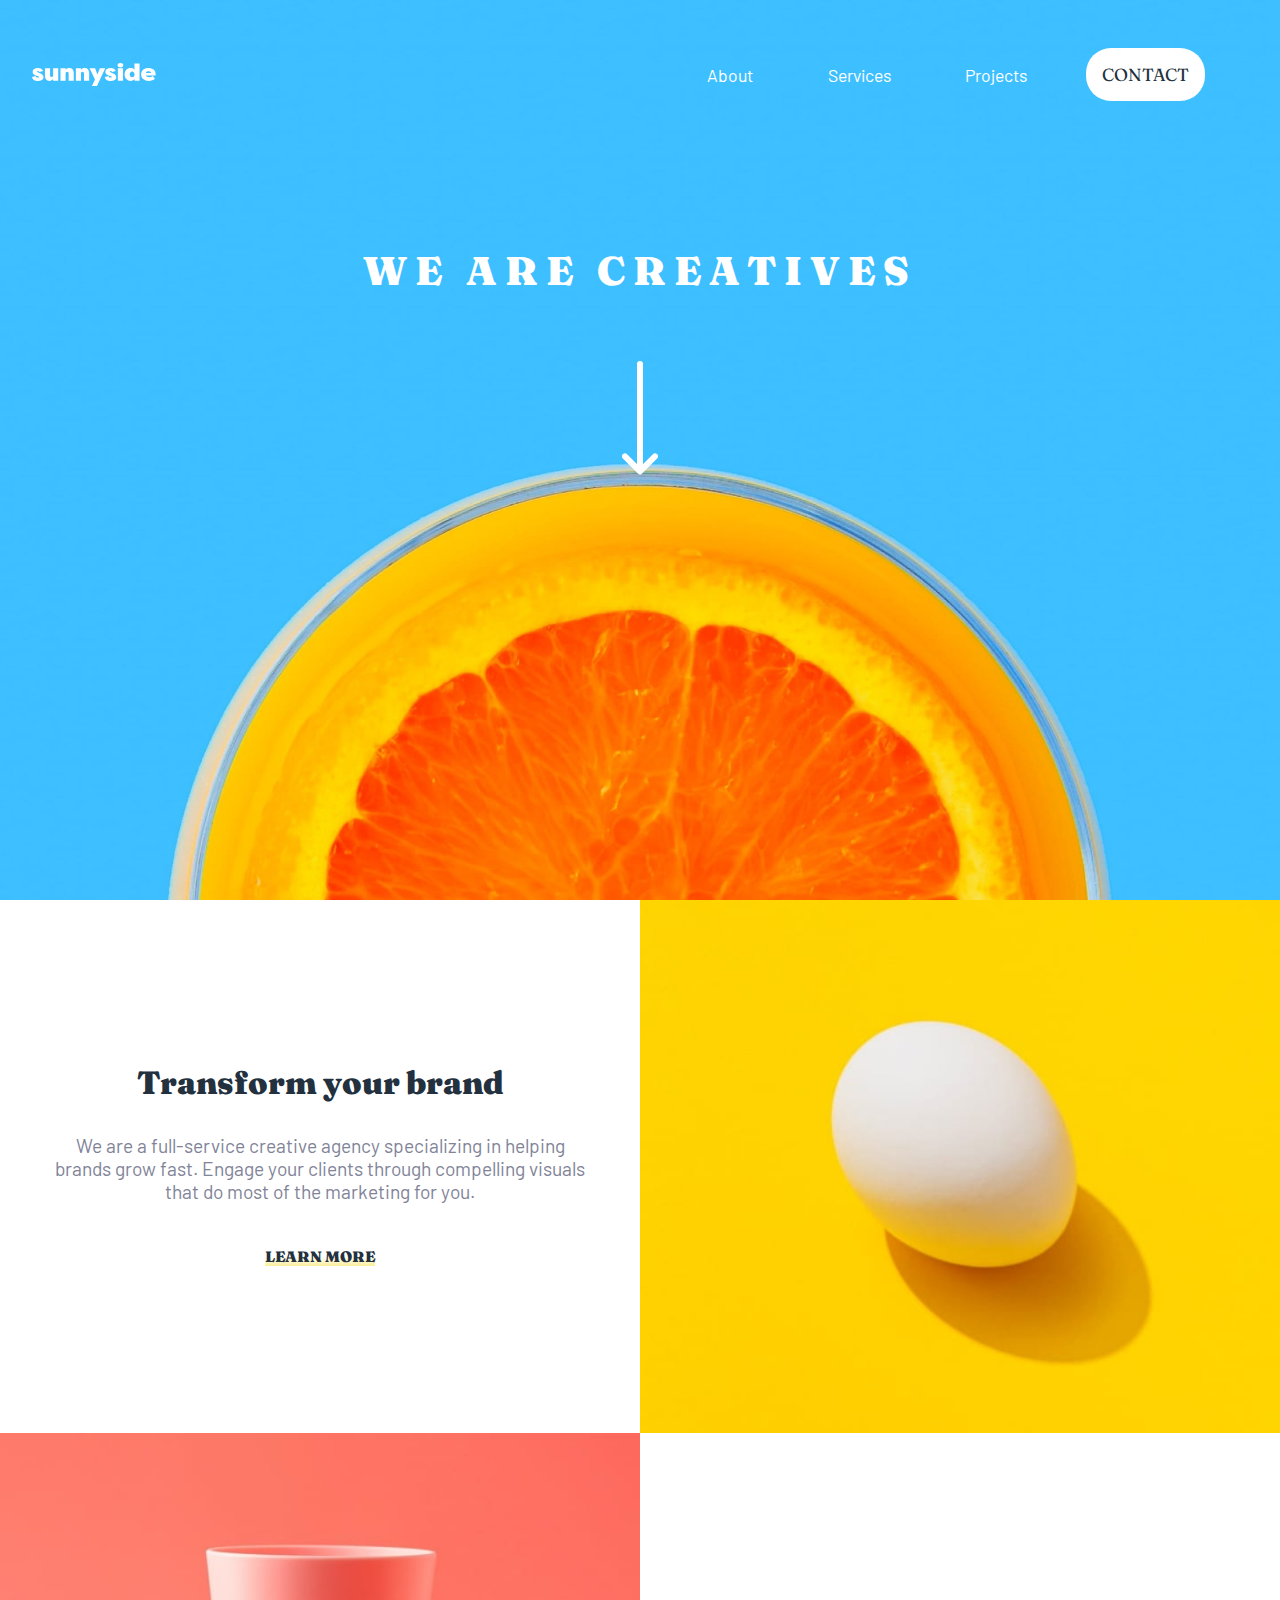
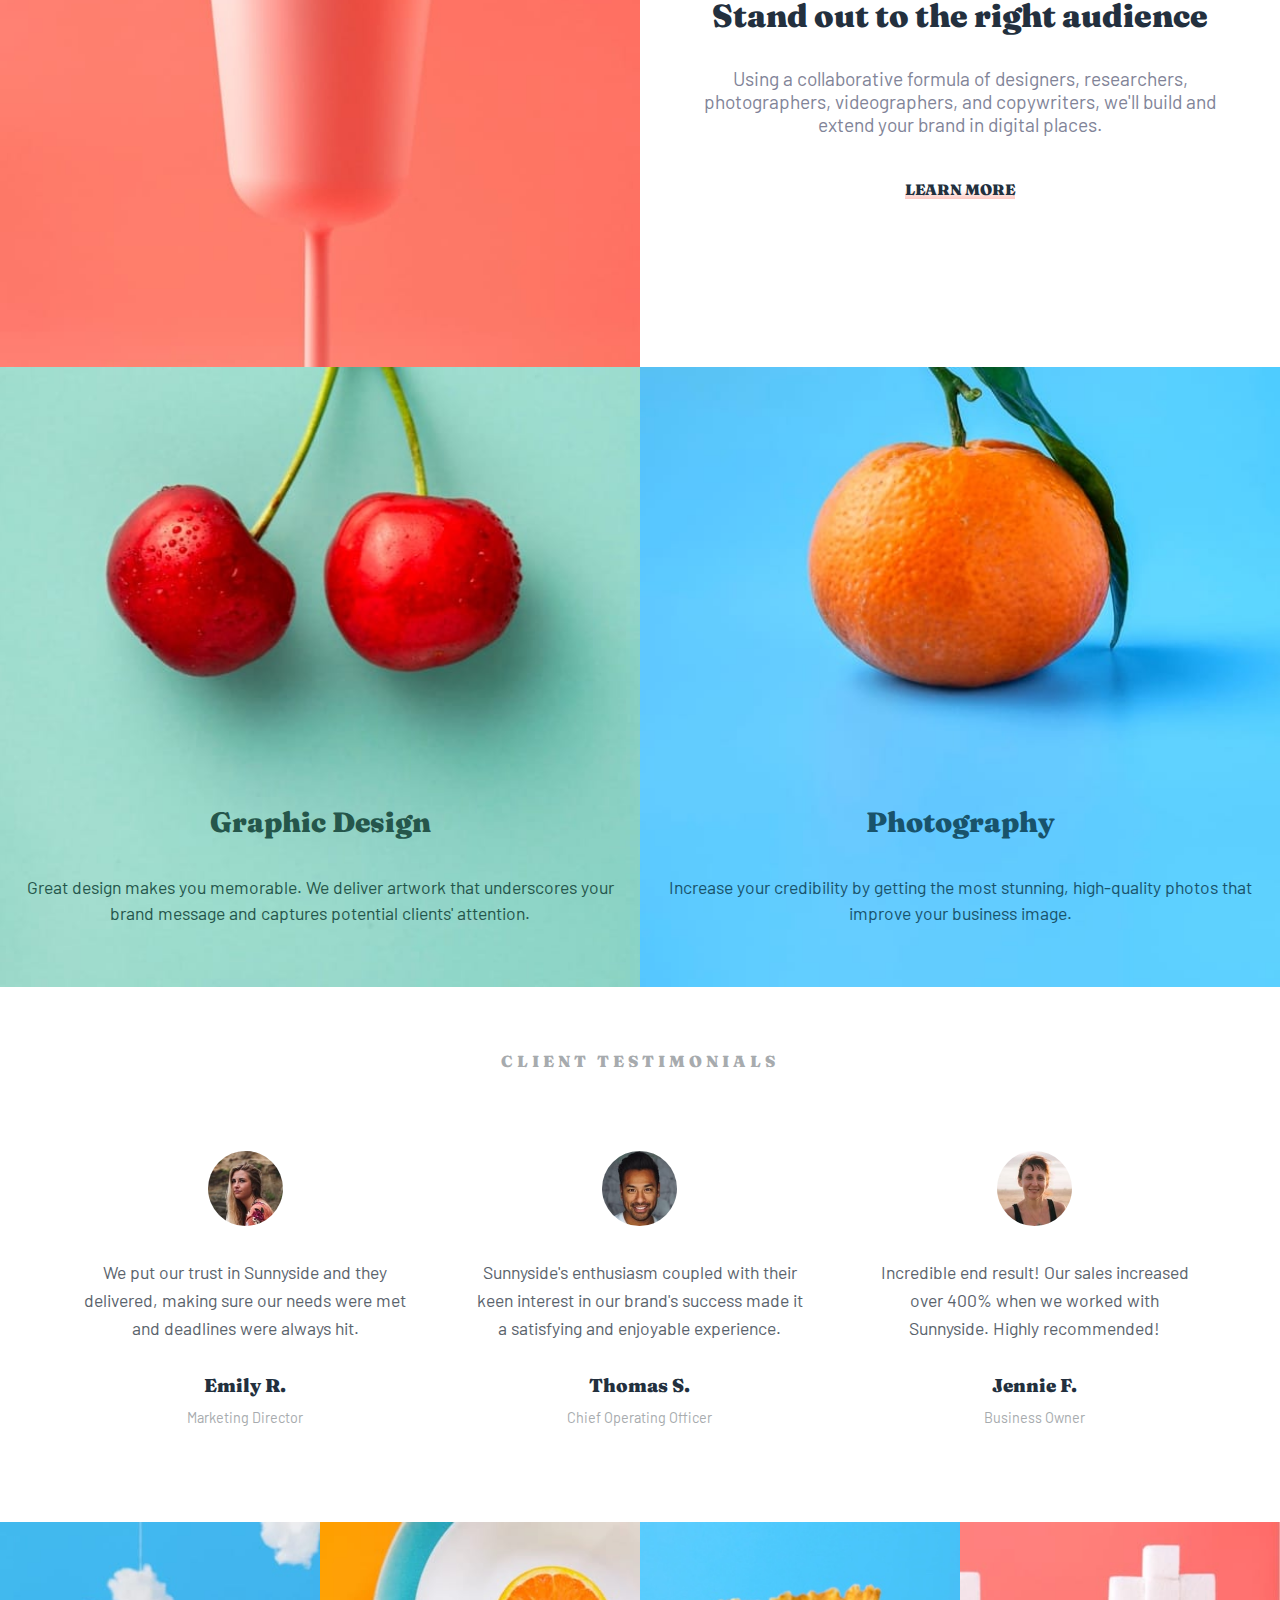
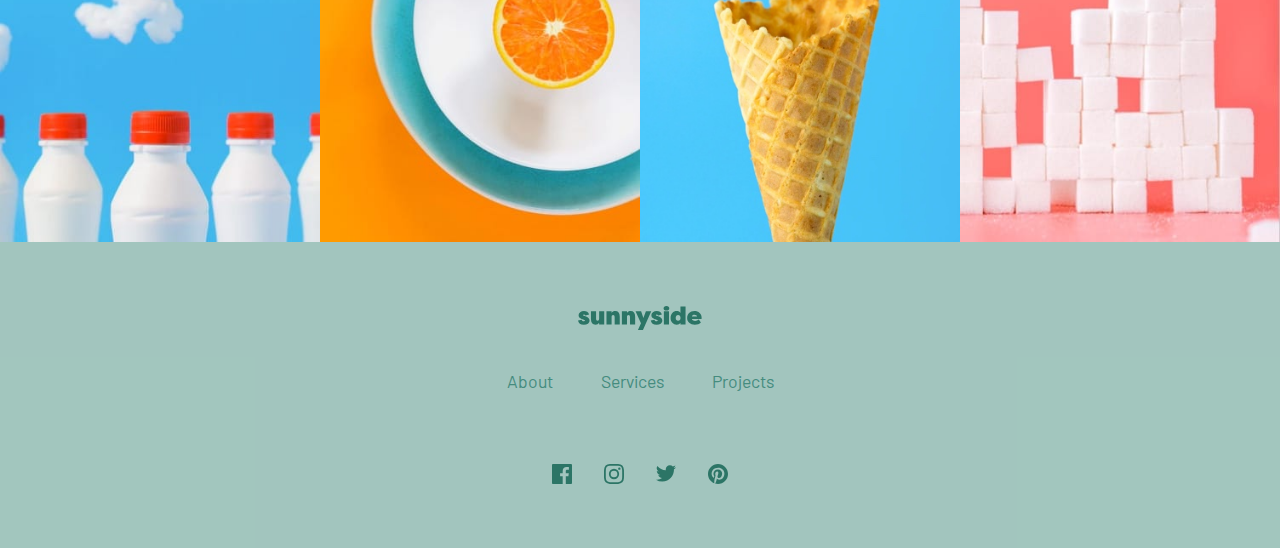
<file: index.html>
<!DOCTYPE html>
<html lang="en">
  <head>
    <meta charset="UTF-8" />
    <meta name="viewport" content="width=device-width, initial-scale=1.0" />
    <!-- displays site properly based on user's device -->

    <link
      rel="icon"
      type="image/png"
      sizes="32x32"
      href="./images/favicon-32x32.png"
    />
    <link rel="stylesheet" href="./bundle.css" />
    <link rel="preconnect" href="https://fonts.googleapis.com" />
    <link rel="preconnect" href="https://fonts.gstatic.com" crossorigin />
    <link
      href="https://fonts.googleapis.com/css2?family=Barlow:wght@600&family=Fraunces:opsz,wght@9..144,700;9..144,900&display=swap"
      rel="stylesheet"
    />

    <title>Sunnyside agency landing page</title>
  </head>

  <body>
    <main class="container">
      <header class="heading">
        <nav class="navbar">
          <div class="navbar-principal">
            <span class="navbar-header logo">
              <img src="./images/logo.svg" alt="Sunnyside" />
            </span>
            <span id="hamburguer">
              <img
                src="./images/icon-hamburger.svg"
                alt=""
                onclick="toggleNavbar()"
              />
            </span>
          </div>
          <div class="navbar-items navbar-sm-hidden">
            <ul>
              <li>About</li>
              <li>Services</li>
              <li>Projects</li>
              <li class="cta cta-contact">Contact</li>
            </ul>
          </div>
        </nav>
        <div class="heading-text">
          <h1>We are creatives</h1>
          <span class="icon icon-arrow-down"
            ><img src="./images/icon-arrow-down.svg" alt="" />
          </span>
        </div>
      </header>
      <picture class="illustration-full">
        <source
          srcset="./images/desktop/image-transform.jpg"
          media="(min-width: 580px)"
        />
        <img alt="An egg" src="./images/mobile/image-transform.jpg" />
      </picture>
      <div class="catcher">
        <h2>Transform your brand</h2>
        <p>
          We are a full-service creative agency specializing in helping brands
          grow fast. Engage your clients through compelling visuals that do most
          of the marketing for you.
        </p>
        <h3 class="cta cta-yellow">Learn more</h3>
      </div>
      <picture class="illustration-full">
        <source
          srcset="./images/desktop/image-stand-out.jpg"
          media="(min-width: 580px)"
        />
        <img src="./images/mobile/image-stand-out.jpg" alt="A cup" />
      </picture>
      <div class="catcher">
        <h2>Stand out to the right audience</h2>
        <p>
          Using a collaborative formula of designers, researchers,
          photographers, videographers, and copywriters, we'll build and extend
          your brand in digital places.
        </p>
        <h3 class="cta cta-red">Learn more</h3>
      </div>
      <div id="icatcher-design" class="illustration-catcher">
        <h2>Graphic Design</h2>
        <p>
          Great design makes you memorable. We deliver artwork that underscores
          your brand message and captures potential clients' attention.
        </p>
      </div>
      <div id="icatcher-photography" class="illustration-catcher">
        <h2>Photography</h2>
        <p>
          Increase your credibility by getting the most stunning, high-quality
          photos that improve your business image.
        </p>
      </div>

      <div class="testimonials">
        <h2>Client testimonials</h2>
        <div class="testimonials-cards">
          <div class="testimonial">
            <picture class="client-photo">
              <img src="./images/image-emily.jpg" alt="Emily" />
            </picture>
            <p class="client-text">
              We put our trust in Sunnyside and they delivered, making sure our
              needs were met and deadlines were always hit.
            </p>
            <h3 class="client-name">Emily R.</h3>
            <div class="client-role">Marketing Director</div>
          </div>
          <div class="testimonial">
            <picture class="client-photo">
              <img src="./images/image-thomas.jpg" alt="Thomas" />
            </picture>
            <p class="client-text">
              Sunnyside's enthusiasm coupled with their keen interest in our
              brand's success made it a satisfying and enjoyable experience.
            </p>
            <h3 class="client-name">Thomas S.</h3>
            <div class="client-role">Chief Operating Officer</div>
          </div>
          <div class="testimonial">
            <picture class="client-photo">
              <img src="./images/image-jennie.jpg" alt="Jennie" />
            </picture>
            <p class="client-text">
              Incredible end result! Our sales increased over 400% when we
              worked with Sunnyside. Highly recommended!
            </p>
            <h3 class="client-name">Jennie F.</h3>
            <div class="client-role">Business Owner</div>
          </div>
        </div>
      </div>

      <div class="gallery">
        <picture class="gallery-img">
          <source
            src="./images/desktop/image-gallery-milkbottles.jpg"
            media="(min-width: 580px)"
          />
          <img
            src="./images/mobile/image-gallery-milkbottles.jpg"
            alt="Milk Bottles"
          />
        </picture>

        <picture class="gallery-img">
          <source
            src="./images/desktop/image-gallery-orange.jpg"
            media="(min-width: 580px)"
          />
          <img src="./images/mobile/image-gallery-orange.jpg" alt="Orange" />
        </picture>

        <picture class="gallery-img">
          <source
            src="./images/desktop/image-gallery-cone.jpg"
            media="(min-width: 580px)"
          />
          <img
            src="./images/mobile/image-gallery-cone.jpg"
            alt="Ice cream cone"
          />
        </picture>

        <picture class="gallery-img">
          <source
            src="./images/desktop/image-gallery-sugarcubes.jpg"
            media="(min-width: 580px)"
          />
          <img
            src="./images/mobile/image-gallery-sugar-cubes.jpg"
            alt="Sugar cubes"
          />
        </picture>
      </div>

      <footer>
        <span class="logo">
          <svg width="124" height="24" xmlns="http://www.w3.org/2000/svg">
            <path
              d="M5.857 18.708c1.638 0 2.995-.36 4.07-1.08 1.075-.721 1.613-1.769 1.613-3.144-.083-1.855-1.464-3.246-4.144-4.173l-1.44-.597c-.314-.1-.538-.198-.67-.298a.45.45 0 01-.198-.373c0-.414.273-.62.819-.62.678 0 1.182.347 1.513 1.043l3.698-1.044c-.893-2.22-2.614-3.329-5.162-3.329-1.522 0-2.788.398-3.797 1.193C1.15 7.08.645 8.116.645 9.39c0 .398.058.766.174 1.106.116.34.29.638.521.894.232.257.455.48.67.671.215.19.488.369.82.534.33.166.582.286.756.36.174.075.41.162.707.261l.422.15 1.49.546c.363.133.6.244.707.335a.449.449 0 01.16.36c0 .431-.404.647-1.215.647-1.191 0-1.903-.53-2.134-1.59L0 14.509c.463 2.8 2.416 4.2 5.857 4.2zm11.636 0c1.638 0 2.845-.63 3.623-1.888v1.615h5.112V5.366h-5.112v7.156c0 1.474-.505 2.21-1.514 2.21-1.026 0-1.539-.736-1.539-2.21V5.366h-5.112v7.653c0 3.793 1.514 5.69 4.542 5.69zm16.103-.273V11.28c0-1.475.504-2.212 1.513-2.212 1.026 0 1.54.737 1.54 2.212v7.155h5.111v-7.652c0-3.793-1.513-5.69-4.541-5.69-1.638 0-2.846.63-3.623 1.888V5.366h-5.113v13.069h5.113zm15.383 0V11.28c0-1.475.504-2.212 1.514-2.212 1.025 0 1.538.737 1.538 2.212v7.155h5.113v-7.652c0-3.793-1.514-5.69-4.542-5.69-1.638 0-2.846.63-3.623 1.888V5.366h-5.113v13.069h5.113zM64.958 24l8.289-18.634H67.91l-2.532 6.684-2.258-6.684h-5.584l5.435 11.802L59.944 24h5.014zm13.67-5.292c1.638 0 2.995-.36 4.07-1.08 1.076-.721 1.614-1.769 1.614-3.144-.083-1.855-1.465-3.246-4.145-4.173l-1.44-.597c-.314-.1-.537-.198-.67-.298a.45.45 0 01-.198-.373c0-.414.273-.62.819-.62.678 0 1.183.347 1.514 1.043l3.698-1.044c-.894-2.22-2.614-3.329-5.162-3.329-1.522 0-2.788.398-3.797 1.193-1.01.795-1.514 1.83-1.514 3.105 0 .398.058.766.173 1.106.116.34.29.638.522.894.231.257.455.48.67.671.215.19.488.369.819.534.33.166.583.286.757.36.173.075.41.162.707.261l.422.15 1.489.546c.364.133.6.244.707.335a.449.449 0 01.161.36c0 .431-.405.647-1.216.647-1.19 0-1.902-.53-2.134-1.59l-3.723.844c.464 2.8 2.416 4.2 5.857 4.2zm9.8-14.137c.91 0 1.613-.215 2.11-.646.495-.43.744-.977.744-1.64 0-.678-.24-1.23-.72-1.651C90.082.21 89.371 0 88.428 0c-.943 0-1.655.211-2.135.634-.48.422-.72.973-.72 1.652 0 .662.249 1.209.745 1.64.497.43 1.2.645 2.11.645zm2.556 13.864V5.366H85.87v13.069h5.113zm7.74.273c1.737 0 2.977-.63 3.722-1.888v1.615h5.112V.472h-5.112v6.534c-.745-1.275-1.985-1.913-3.723-1.913-1.753 0-3.214.642-4.38 1.926-1.166 1.283-1.75 2.91-1.75 4.882 0 1.97.584 3.598 1.75 4.882 1.166 1.283 2.627 1.925 4.38 1.925zm1.39-3.9c-.729 0-1.312-.274-1.75-.82-.439-.547-.658-1.243-.658-2.087 0-.845.215-1.54.645-2.087.447-.547 1.034-.82 1.762-.82s1.311.273 1.75.82c.438.546.657 1.242.657 2.087 0 .844-.219 1.54-.657 2.087-.439.546-1.022.82-1.75.82zm16.698 3.9c2.597 0 4.624-.754 6.08-2.26l-2.11-2.833c-1.042.845-2.217 1.267-3.524 1.267-.992 0-1.799-.224-2.42-.67-.62-.448-.93-.879-.93-1.293h9.604c.083-.298.124-.687.124-1.167 0-2.054-.674-3.677-2.022-4.87-1.349-1.193-3.073-1.789-5.175-1.789-2.25 0-4.028.671-5.335 2.013-1.307 1.341-1.961 2.956-1.961 4.844 0 1.938.69 3.549 2.072 4.833 1.382 1.283 3.247 1.925 5.597 1.925zm2.208-8.149h-5.112c.033-.613.298-1.08.794-1.404.496-.323 1.084-.484 1.762-.484.678 0 1.266.165 1.762.497.497.331.761.795.794 1.391z"
              fill="#2C7566"
              fill-rule="nonzero"
            />
          </svg>
        </span>
        <nav class="internal-links">
          <ul class="footer-links">
            <li>About</li>
            <li>Services</li>
            <li>Projects</li>
          </ul>
        </nav>
        <nav class="external-links">
          <ul class="footer-links">
            <li><img src="./images/icon-facebook.svg" alt="facebook" /></li>
            <li><img src="./images/icon-instagram.svg" alt="instagram" /></li>
            <li><img src="./images/icon-twitter.svg" alt="twitter" /></li>
            <li><img src="./images/icon-pinterest.svg" alt="pinterest" /></li>
          </ul>
        </nav>
      </footer>
    </main>
  </body>
  <script>
    function toggleNavbar() {
      const floatingNavbar = document.querySelector(".navbar-items");
      if (floatingNavbar.classList.contains("navbar-sm-hidden")) {
        floatingNavbar.classList.remove("navbar-sm-hidden");
      } else {
        floatingNavbar.classList.add("navbar-sm-hidden");
      }
    }
  </script>
</html>
</file>
<file: bundle.css>
/*           CSS RESET        */
*, *::before, *::after {
  box-sizing: border-box;
}

* {
  margin: 0;
  padding: 0;
}

img, picture, video, canvas, svg {
  display: block;
  max-width: 100%;
}

input, button, textarea, select {
  font: inherit;
}

/*      USER STYLES         */
:root {
  /* Primary */
  --color-soft-red: hsl(7, 99%, 70%);
  --color-yellow: hsl(51, 100%, 49%);
  --color-dark-desaturated-cyan: hsl(167, 40%, 24%); /*graphic design text*/
  --color-dark-blue: hsl(198, 62%, 26%); /*photography text*/
  --color-dark-moderate-cyan: hsl(168, 34%, 41%); /*footer*/
  --color-dark-moderate-cyan-bg: hsla(168, 34%, 41%, 50%); /*footer-bg*/

/* Neutral */
  --color-darkest-desaturated-blue: hsl(212, 27%, 19%);
  --color-darkest-grayish-blue: hsl(213, 9%, 39%);
  --color-dark-grayish-blue: hsl(232, 10%, 55%);
  --color-grayish-blue: hsl(210, 4%, 67%);
}

body {
  font-family: 'Barlow', sans-serif;
}

h1, h2, h3 {
  font-family: 'Fraunces', serif;
}

h1 {
  text-transform: uppercase;
  color: white;
}

svg {
  fill: var(--color-dark-moderate-cyan);
}

footer {
  color: var(--color-dark-moderate-cyan);
  background-color: var(--color-dark-moderate-cyan-bg);
  display: flex;
  flex-direction: column;
  align-items: center;
  gap: 2.5rem;
  padding-block: 4rem;
}

.container {
  display: grid;
}

.heading {
  background-image: url(./images/mobile/image-header.jpg);
  background-size: cover;
  background-position: center;
  height: 620px;
}

#icatcher-design {
  background-image: url(./images/mobile/image-graphic-design.jpg);
}

#icatcher-photography {
  background-image: url(./images/mobile/image-photography.jpg);
}

.cta {
  text-transform: uppercase;
}

.cta-yellow {
  background: linear-gradient(transparent 50%, hsla(51, 100%, 49%, 40%) 100%);
}


.cta-red {
  background: linear-gradient(transparent 50%, hsla(7, 99%, 70%, 40%) 100%);
}


.testimonials h2 {
  color: var(--color-grayish-blue);
  text-transform: uppercase;
  text-align: center;
  font-size: 1rem;
  font-weight: 900;
  letter-spacing: 0.25rem;
  margin-bottom: 1.75rem;
}

.testimonial {
  display: flex;
  flex-direction: column;
  align-items: center;
  margin: 1rem;
  padding: 1rem;
  padding-top: 1.25rem;
}

.client-photo {
  margin: 1rem;
}

.client-photo img {
  aspect-ratio: 1 / 1;
  border-radius: 50%;
  width: 75px;
}

.client-text {
  color: var(--color-darkest-grayish-blue);
  font-size: 1.15rem;
  text-align: center;
  line-height: 1.75rem;
  margin-block: 1rem;
}

.client-name {
  color: var(--color-darkest-desaturated-blue);
  font-weight: 900;
  margin-top: 1rem;
}

.client-role {
  color: var(--color-grayish-blue);
  margin-top: 0.75rem;
  font-size: 0.9rem;
  text-align: center;
}

.catcher {
  display: flex;
  height: calc(380px + 25vw);
  justify-content: center;
  flex-direction: column;
  align-items: center;
  color: var(--color-darkest-desaturated-blue);
  padding: 3rem 2rem;
}

.catcher h2 {
  font-weight: 900;
  font-size: 2rem;
  text-align: center;
  margin-block: 1rem;
}

.catcher p {
  margin-block: 1rem;
  font-size: 1.2rem;
  text-align: center;
  color: var(--color-dark-grayish-blue);
}

.catcher .cta {
  font-size: 0.95rem;
  font-weight: 900;
  margin-block: 1.75rem 1.25rem;
}

#icatcher-design {
  color: var(--color-dark-desaturated-cyan);
}

#icatcher-photography {
  color: var(--color-dark-blue);
}

.gallery {
  display: grid;
  grid-template-columns: 1fr 1fr;
}

.footer-links {
  display: flex;
  list-style: none;
  justify-content: space-around;
  align-items: center;
  width: 100%;
  font-size: 1.1rem;
}

.footer-links li {
  font-size: 1.1rem;
}

.internal-links {
  width: 100%;
}

.external-links {
  margin-top: 2rem;
  width: 40%;
}

.navbar-principal {
  display: flex;
  justify-content: space-between;
  padding: 1.75rem 1.25rem;
  align-items: center;
}

.navbar-items {
  position: absolute;
  right: 0;
  display: flex;
  flex-direction: column;
  align-items: center;
  background-color: white;
  padding: 1.25rem;
  margin: 1.25rem;
  width: 90%;
}

.navbar-items::before {
  content: "";
  position: absolute;
  top: -25px;
  right: 0px;
  display: block;
  width: 25px;
  height: 25px;
  background: linear-gradient(to bottom right, transparent 50%, white 50%);
}

.navbar-items ul {
  list-style: none;
  width: 60%;
}

.navbar-items ul li {
  font-size: 1.1rem;
  text-align: center;
  padding: 1rem;
}

.navbar-sm-hidden {
  display: none;
}

.cta-contact {
  padding: 0.75rem 1.5rem;
  margin-block: 1rem;
  border-radius: 25px;
  font-family: 'Fraunces';
  color: var(--color-darkest-desaturated-blue);
  background-color: var(--color-yellow);
}

.heading-text {
  display: flex;
  flex-direction: column;
  align-items: center;
}

.heading-text h1 {
  font-size: 2.5rem;
  font-weight: 900;
  text-align: center;
  letter-spacing: 0.5rem;
  margin-block: 6rem 4rem;
  line-height: 3.25rem;
}

.illustration-catcher {
  background-size: cover;
  background-position: center;
  height: 620px;
  display: flex;
  flex-direction: column;
  justify-content: flex-end;
  align-items: center;
}

.illustration-catcher h2 {
  padding: 1rem;
  font-weight: 900;
  font-size: 1.75rem;
}

.illustration-catcher p {
  text-align: center;
  line-height: 1.6rem;
  padding: 1.25rem;
  margin-bottom: 2.5rem;
  font-size: 1.1rem;
}

.testimonials {
  padding-block: 4rem;
}

@media (min-width: 700px) {
  footer {
    grid-column: 1 / span 4;
  }

  #hamburguer {
    display: none;
  }

  #icatcher-design {
    background-image: url(./images/desktop/image-graphic-design.jpg);
  }

  #icatcher-photography {
    background-image: url(./images/desktop/image-photography.jpg);
  }

  .container {
    grid-template-columns: 25% 25% 25% 25%;
  }

  .navbar {
    display: flex;
    padding: 2rem;
  }

  .navbar-principal {
    padding: 0;
  }

  .navbar-items {
    position: static;
    background: transparent;
    margin: 0;
    align-items: end;
    color: white;
  }

  .navbar-items ul {
    display: flex;
    align-items: center;
    justify-content: space-evenly;
    width: 75%;
    max-width: 600px;
  }

  .heading {
    grid-column: 1 / span 4;
    order: -1;
    background-image: url(./images/desktop/image-header.jpg);
    height: 100svh;
  }

  .illustration-full {
    grid-column: span 2;
  }

  .illustration-full img {
    height: 100%;
    width: 100%;
    object-fit: cover;
  }

  .catcher {
    grid-column: span 2;
    overflow: hidden;
    height: auto;
    max-height: calc(380px + 25vw);
    padding:  clamp(1.5rem, calc(100vw - 700px), 3rem) 
              clamp(1.5rem, calc(100vw - 700px), 3rem);
  }

  .catcher:first-of-type {
    order: -1;
  }

  .illustration-catcher {
    grid-column: span 2;
  }

  .testimonials {
    grid-column: 1 / span 4;
  }

  .testimonials-cards {
    display: grid;
    grid-template-columns: 1fr 1fr 1fr;
    margin-inline: 3rem;
  }

  .gallery {
    grid-column: 1 / span 4;
    grid-template-columns: subgrid;
  }

  .gallery-img img {
    width: 100%;
    object-fit: cover;
  }

  .internal-links .footer-links {
    justify-content: center;
    column-gap: 3rem;
  }

  .external-links .footer-links {
    justify-content: center;
    column-gap: 2rem;
  }

  .client-text {
    font-size: 1.1rem;
  }

  .navbar-sm-hidden {
    display: flex;
    flex-direction: row;
    justify-content: end;
    align-items: center;
    padding: 0;
  }

  .cta-contact {
    background-color: white;
  }
}
</file>
